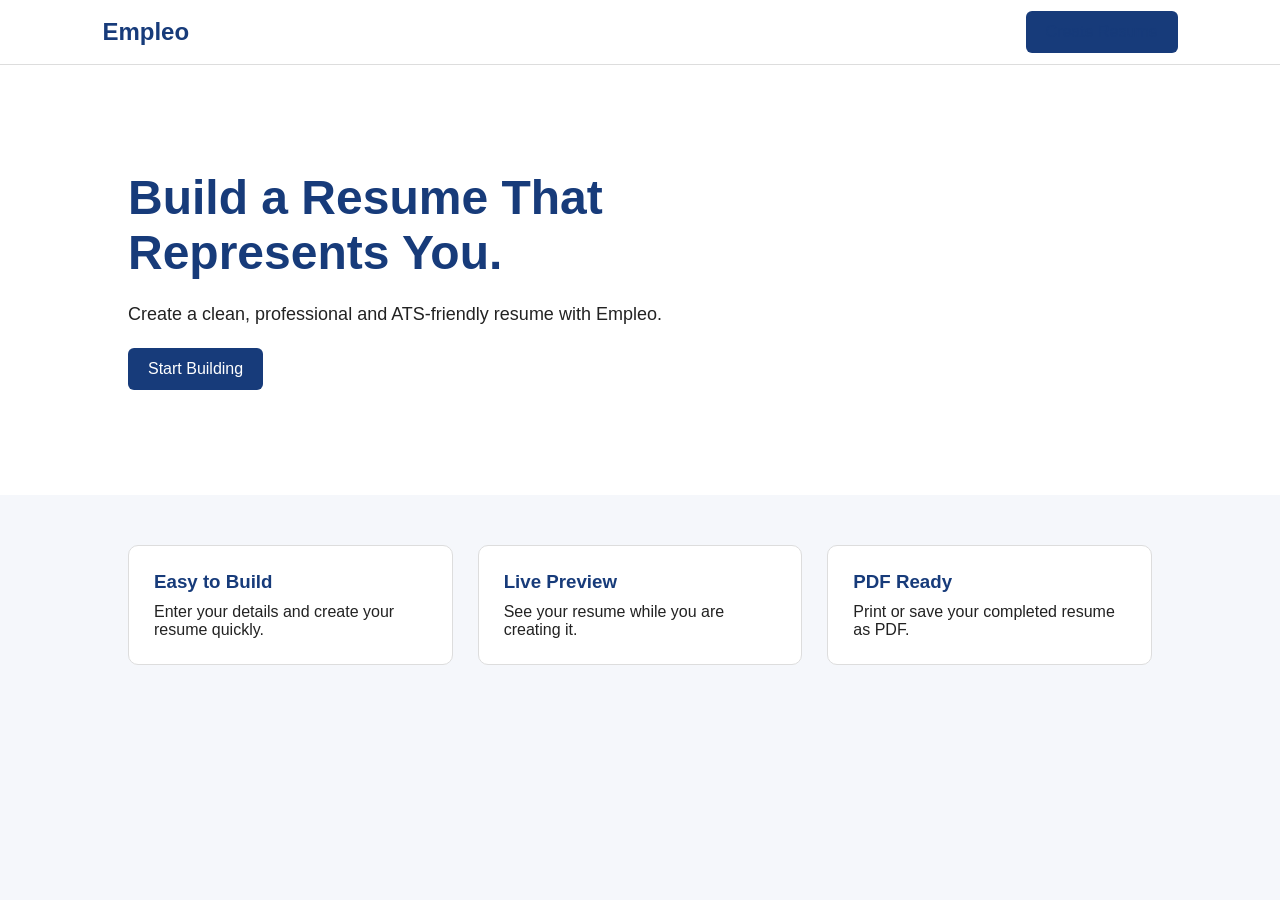
<file: index.html>
<!DOCTYPE html>
<html lang="en">
<head>
    <meta charset="UTF-8">
    <meta name="viewport" content="width=device-width, initial-scale=1.0">
    <title>Empleo - Resume Builder</title>
    <link rel="stylesheet" href="style.css">
</head>

<body>

<header class="navbar">
    <h2>Empleo</h2>
    <a href="builder.html" class="nav-btn">Create Resume</a>
</header>

<section class="hero">
    <div>
        <h1>Build a Resume That Represents You.</h1>

        <p>
            Create a clean, professional and ATS-friendly resume
            with Empleo.
        </p>

        <a href="builder.html" class="primary-btn">
            Start Building
        </a>
    </div>
</section>

<section class="features">

    <div class="feature-card">
        <h3>Easy to Build</h3>
        <p>Enter your details and create your resume quickly.</p>
    </div>

    <div class="feature-card">
        <h3>Live Preview</h3>
        <p>See your resume while you are creating it.</p>
    </div>

    <div class="feature-card">
        <h3>PDF Ready</h3>
        <p>Print or save your completed resume as PDF.</p>
    </div>

</section>

</body>
</html>
</file>
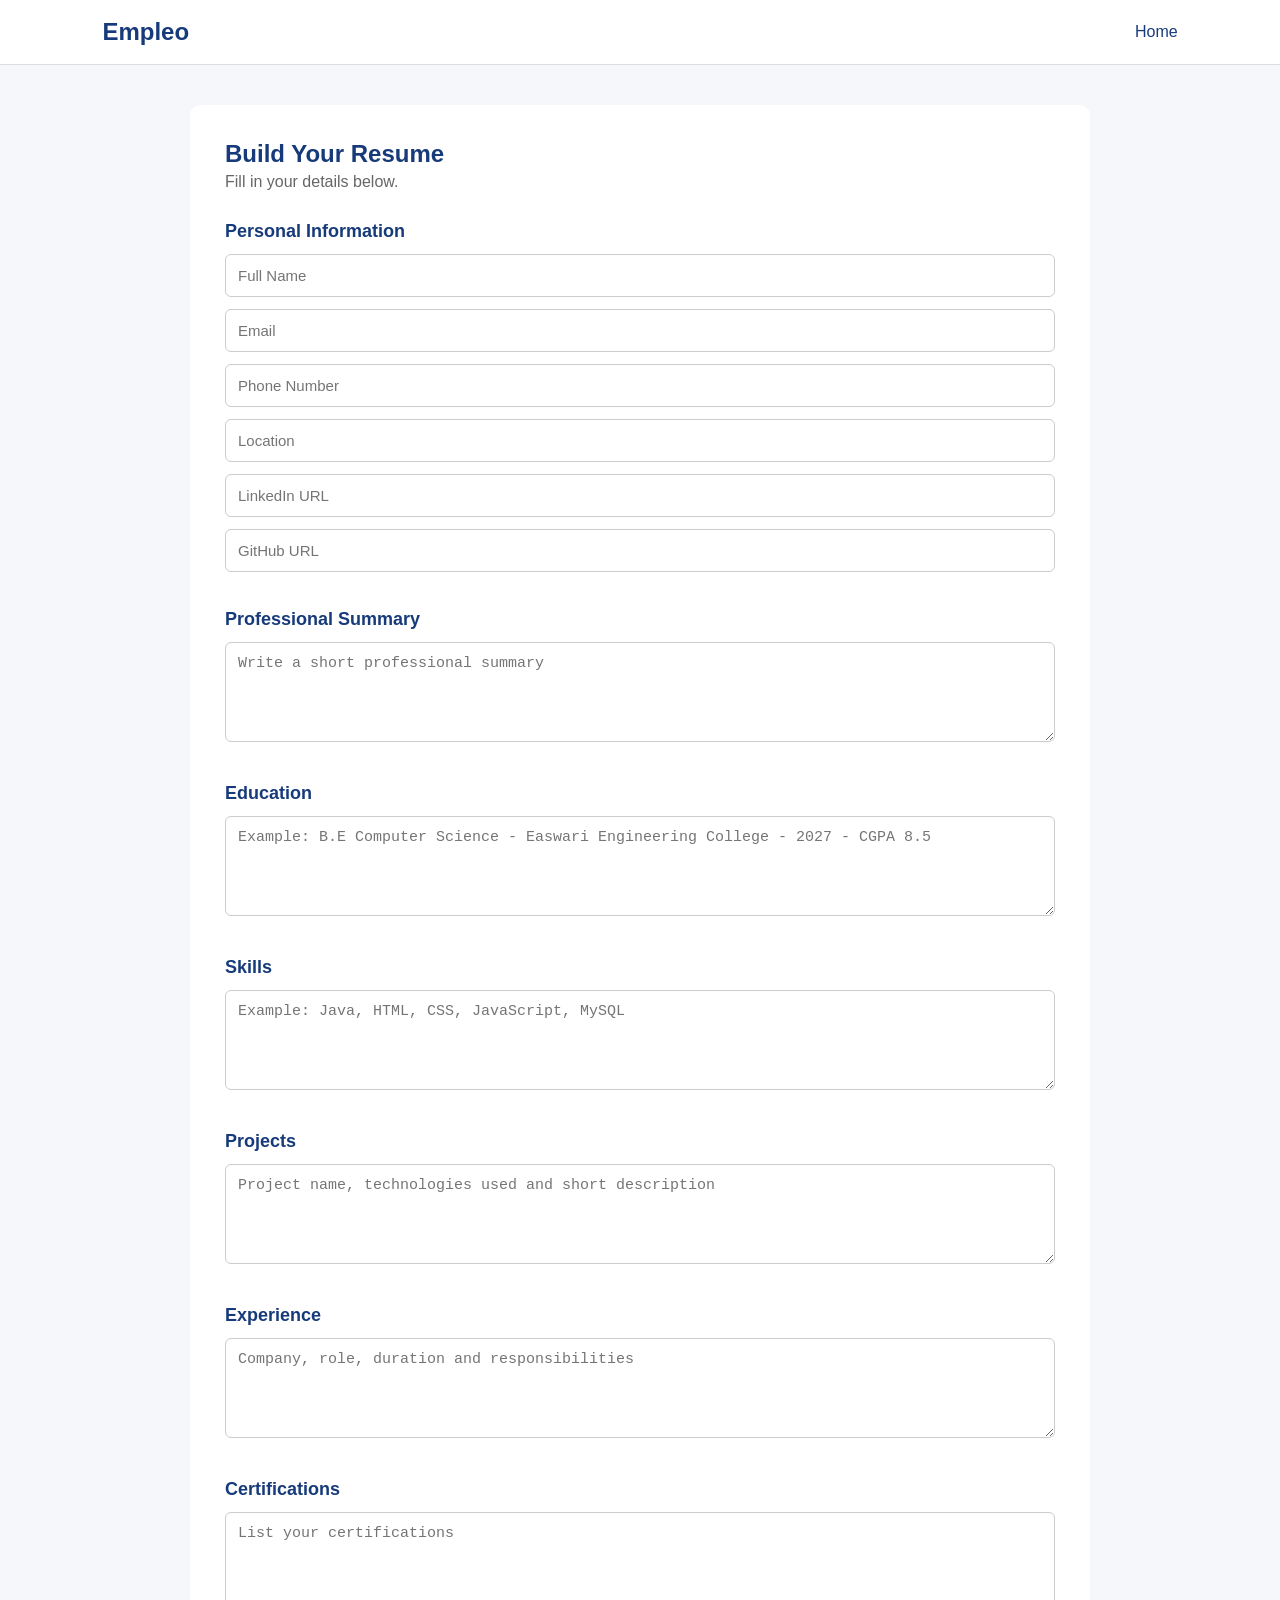
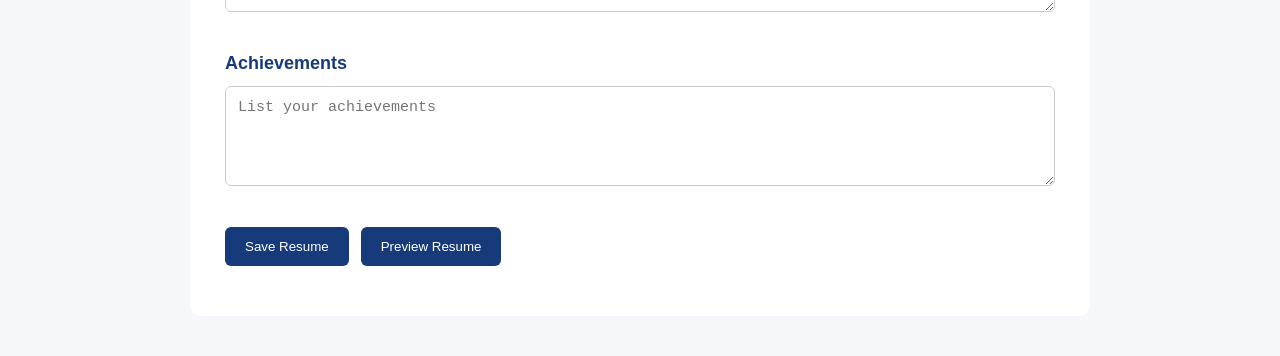
<file: builder.html>
<!DOCTYPE html>
<html lang="en">
<head>
    <meta charset="UTF-8">
    <meta name="viewport" content="width=device-width, initial-scale=1.0">
    <title>Empleo - Resume Builder</title>
    <link rel="stylesheet" href="style.css">
</head>

<body>

<header class="navbar">
    <h2>Empleo</h2>
    <a href="index.html">Home</a>
</header>

<main class="builder-container">

    <section class="form-section">

        <h1>Build Your Resume</h1>
        <p class="subtitle">
            Fill in your details below.
        </p>

        <form id="resumeForm">

            <h2>Personal Information</h2>

            <input type="text" id="name" placeholder="Full Name" required>

            <input type="email" id="email" placeholder="Email" required>

            <input type="text" id="phone" placeholder="Phone Number">

            <input type="text" id="location" placeholder="Location">

            <input type="text" id="linkedin" placeholder="LinkedIn URL">

            <input type="text" id="github" placeholder="GitHub URL">

            <h2>Professional Summary</h2>

            <textarea id="summary"
                placeholder="Write a short professional summary"></textarea>

            <h2>Education</h2>

            <textarea id="education"
                placeholder="Example: B.E Computer Science - Easwari Engineering College - 2027 - CGPA 8.5"></textarea>

            <h2>Skills</h2>

            <textarea id="skills"
                placeholder="Example: Java, HTML, CSS, JavaScript, MySQL"></textarea>

            <h2>Projects</h2>

            <textarea id="projects"
                placeholder="Project name, technologies used and short description"></textarea>

            <h2>Experience</h2>

            <textarea id="experience"
                placeholder="Company, role, duration and responsibilities"></textarea>

            <h2>Certifications</h2>

            <textarea id="certifications"
                placeholder="List your certifications"></textarea>

            <h2>Achievements</h2>

            <textarea id="achievements"
                placeholder="List your achievements"></textarea>

            <div class="button-group">

                <button type="button" onclick="saveResume()">
                    Save Resume
                </button>

                <button type="button" onclick="openPreview()">
                    Preview Resume
                </button>

            </div>

            <p id="message"></p>

        </form>

    </section>

</main>

<script src="script.js"></script>

</body>
</html>
</file>
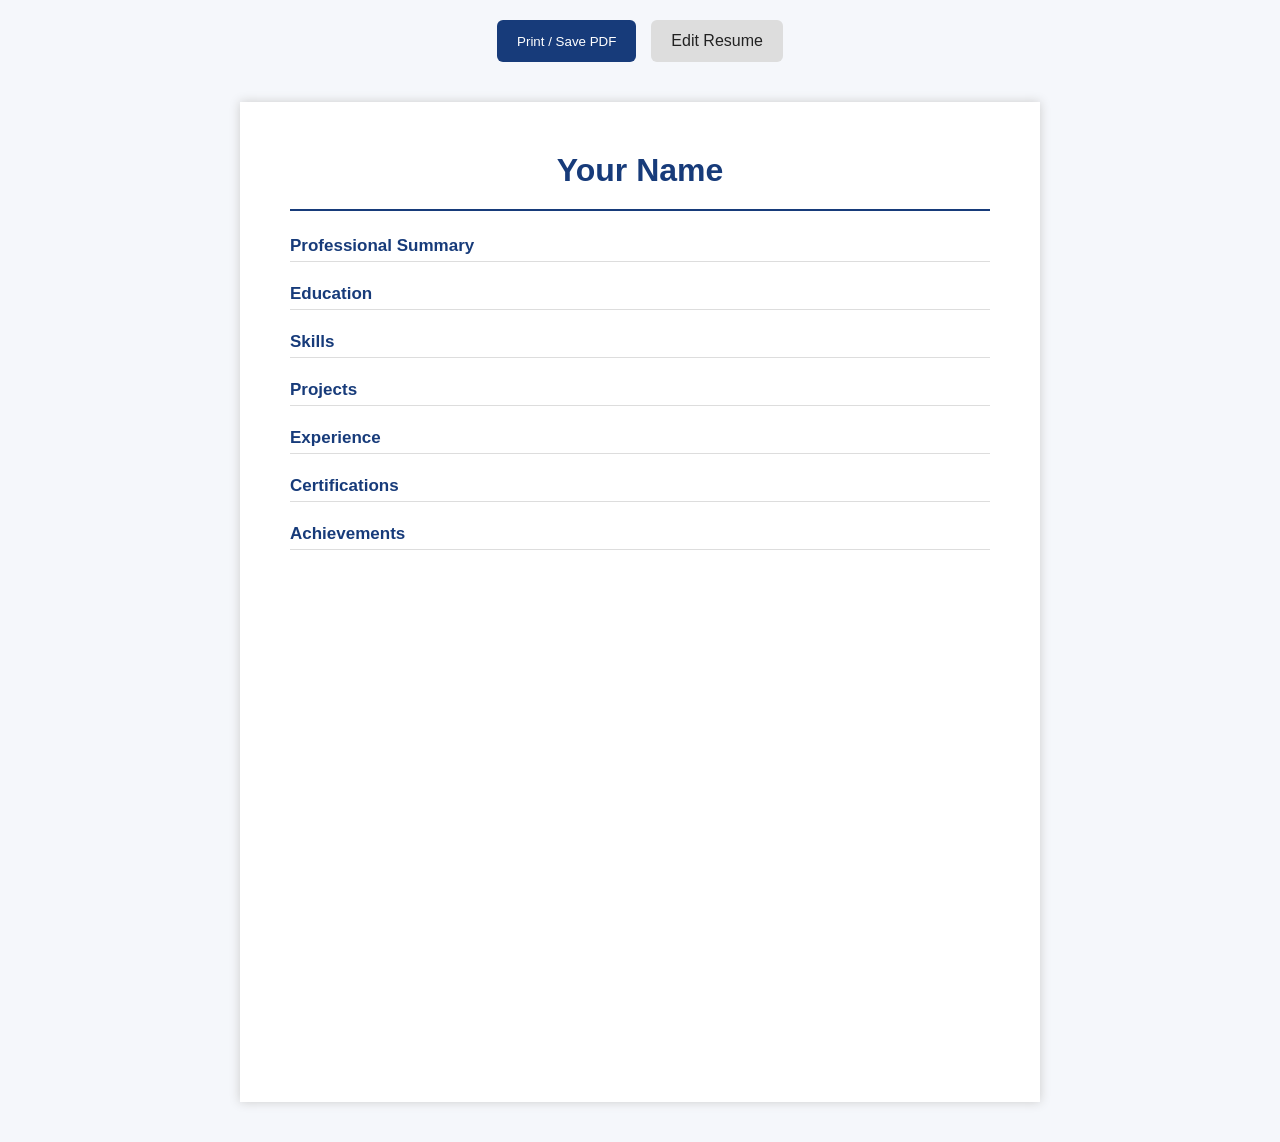
<file: preview.html>
<!DOCTYPE html>
<html lang="en">

<head>
    <meta charset="UTF-8">
    <meta name="viewport" content="width=device-width, initial-scale=1.0">

    <title>Empleo - Resume Preview</title>

    <link rel="stylesheet" href="style.css">
</head>

<body>

<div class="preview-actions">
    <button onclick="window.print()">Print / Save PDF</button>
    <a href="builder.html">Edit Resume</a>
</div>

<main class="resume" id="resumePreview">

    <header class="resume-header">

        <h1 id="previewName">Your Name</h1>

        <p id="previewContact"></p>

    </header>

    <section>
        <h2>Professional Summary</h2>
        <p id="previewSummary"></p>
    </section>

    <section>
        <h2>Education</h2>
        <p id="previewEducation"></p>
    </section>

    <section>
        <h2>Skills</h2>
        <p id="previewSkills"></p>
    </section>

    <section>
        <h2>Projects</h2>
        <p id="previewProjects"></p>
    </section>

    <section>
        <h2>Experience</h2>
        <p id="previewExperience"></p>
    </section>

    <section>
        <h2>Certifications</h2>
        <p id="previewCertifications"></p>
    </section>

    <section>
        <h2>Achievements</h2>
        <p id="previewAchievements"></p>
    </section>

</main>

<script src="script.js"></script>

</body>
</html>
</file>
<file: style.css>
* {
    box-sizing: border-box;
    margin: 0;
    padding: 0;
}

body {
    font-family: Arial, sans-serif;
    background: #f5f7fb;
    color: #222;
}

/* Navbar */

.navbar {
    height: 65px;
    padding: 0 8%;
    display: flex;
    align-items: center;
    justify-content: space-between;
    background: white;
    border-bottom: 1px solid #ddd;
}

.navbar h2 {
    color: #173b7a;
}

.navbar a {
    text-decoration: none;
    color: #173b7a;
}

/* Buttons */

.primary-btn,
.nav-btn,
button {
    background: #173b7a;
    color: white;
    border: none;
    padding: 12px 20px;
    border-radius: 6px;
    text-decoration: none;
    cursor: pointer;
}

.primary-btn {
    display: inline-block;
    margin-top: 20px;
}

/* Hero */

.hero {
    min-height: 430px;
    display: flex;
    align-items: center;
    padding: 60px 10%;
    background: white;
}

.hero h1 {
    max-width: 650px;
    font-size: 48px;
    color: #173b7a;
}

.hero p {
    margin-top: 20px;
    max-width: 550px;
    font-size: 18px;
    line-height: 1.6;
}

/* Features */

.features {
    display: flex;
    gap: 25px;
    padding: 50px 10%;
}

.feature-card {
    flex: 1;
    background: white;
    padding: 25px;
    border-radius: 10px;
    border: 1px solid #ddd;
}

.feature-card h3 {
    margin-bottom: 10px;
    color: #173b7a;
}

/* Builder */

.builder-container {
    max-width: 900px;
    margin: 40px auto;
    background: white;
    padding: 35px;
    border-radius: 10px;
}

.form-section h1 {
    color: #173b7a;
    margin-bottom: 5px;
}

.subtitle {
    color: #666;
    margin-bottom: 30px;
}

form h2 {
    margin-top: 25px;
    margin-bottom: 12px;
    color: #173b7a;
    font-size: 18px;
}

input,
textarea {
    width: 100%;
    padding: 12px;
    margin-bottom: 12px;
    border: 1px solid #ccc;
    border-radius: 6px;
    font-size: 15px;
}

textarea {
    min-height: 100px;
    resize: vertical;
}

.button-group {
    display: flex;
    gap: 12px;
    margin-top: 25px;
}

#message {
    margin-top: 15px;
    font-weight: bold;
}

/* Resume */

.resume {
    width: 800px;
    min-height: 1000px;
    margin: 40px auto;
    background: white;
    padding: 50px;
    box-shadow: 0 0 10px #ccc;
}

.resume-header {
    text-align: center;
    border-bottom: 2px solid #173b7a;
    padding-bottom: 20px;
    margin-bottom: 25px;
}

.resume-header h1 {
    color: #173b7a;
    font-size: 32px;
}

.resume section {
    margin-bottom: 22px;
}

.resume section h2 {
    color: #173b7a;
    font-size: 17px;
    border-bottom: 1px solid #ddd;
    padding-bottom: 5px;
    margin-bottom: 8px;
}

.resume p {
    line-height: 1.6;
    white-space: pre-line;
}

.preview-actions {
    display: flex;
    justify-content: center;
    gap: 15px;
    margin: 20px;
}

.preview-actions a {
    padding: 12px 20px;
    background: #ddd;
    color: #222;
    text-decoration: none;
    border-radius: 6px;
}

/* Mobile */

@media (max-width: 700px) {

    .features {
        flex-direction: column;
    }

    .hero h1 {
        font-size: 35px;
    }

    .builder-container {
        margin: 20px;
        padding: 20px;
    }

    .resume {
        width: 95%;
        padding: 25px;
    }
}

/* Print */

@media print {

    body {
        background: white;
    }

    .preview-actions {
        display: none;
    }

    .resume {
        margin: 0;
        width: 100%;
        box-shadow: none;
    }

}
</file>
